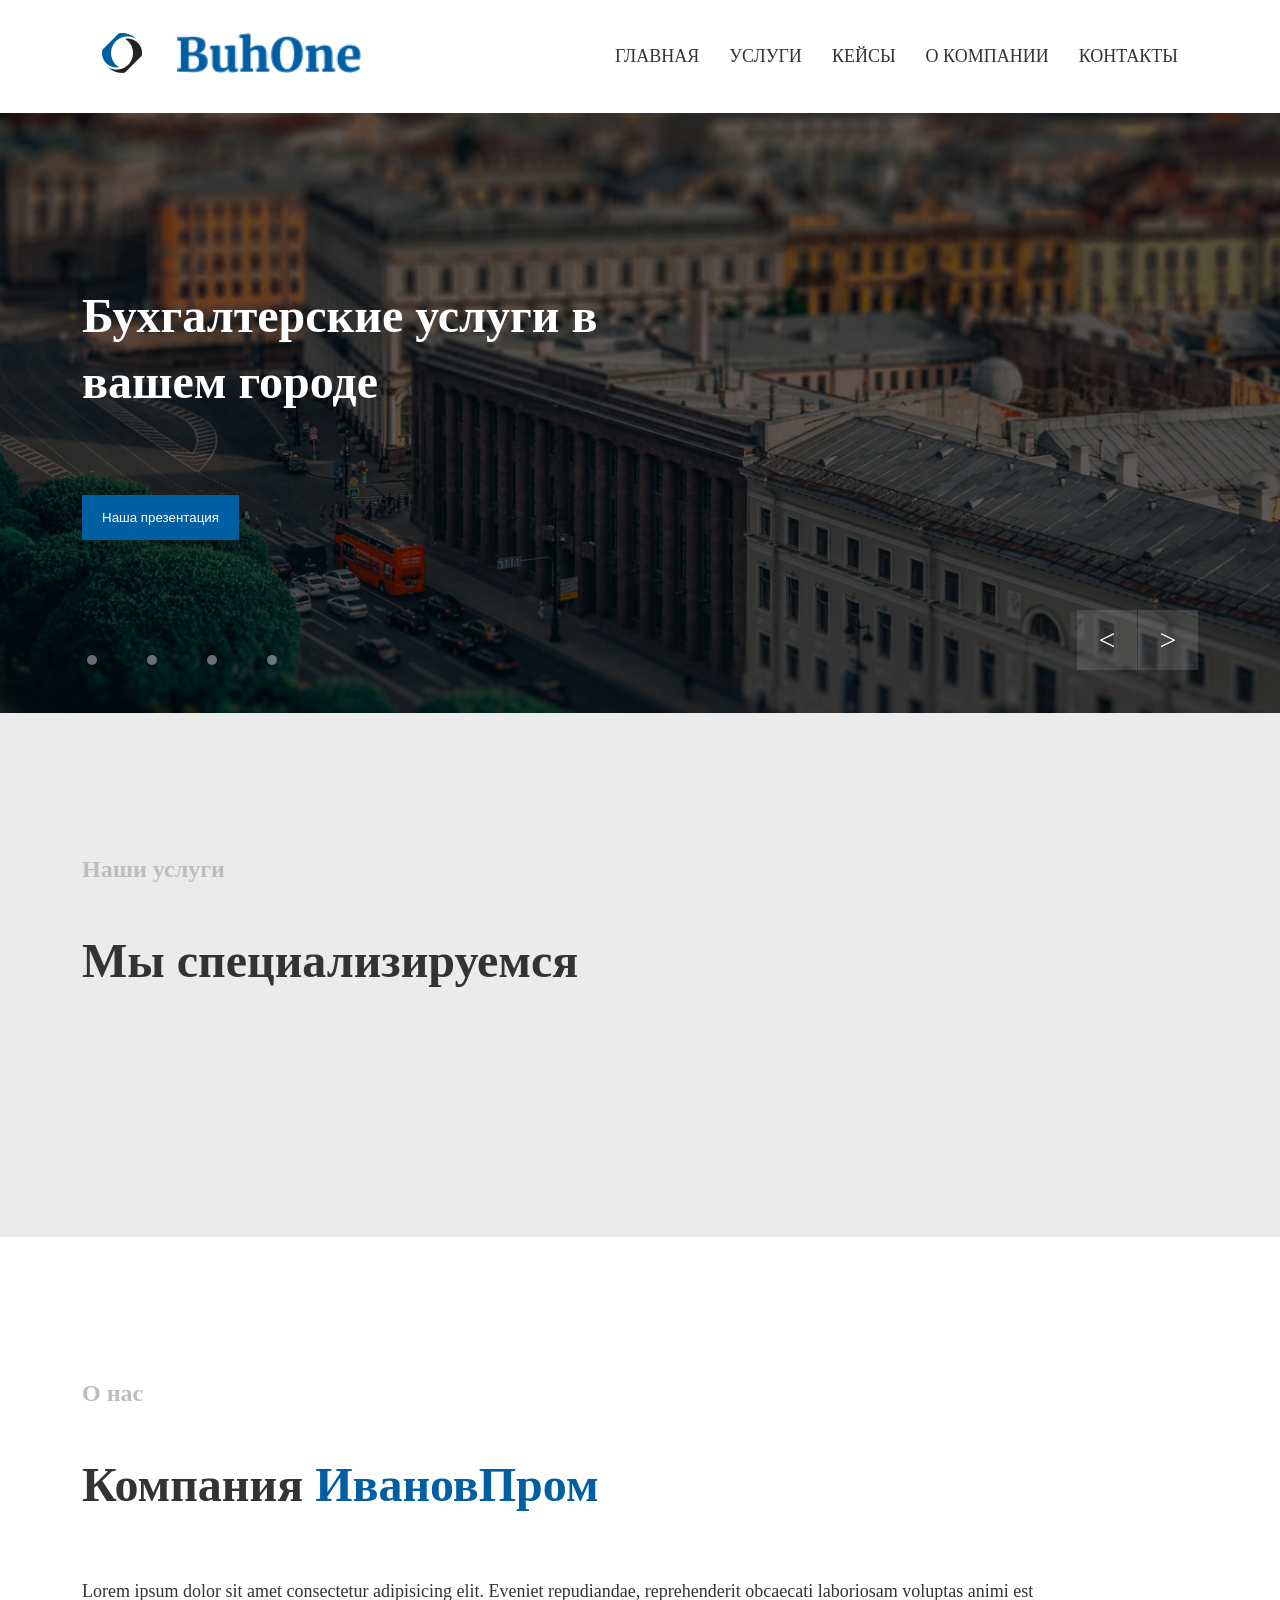
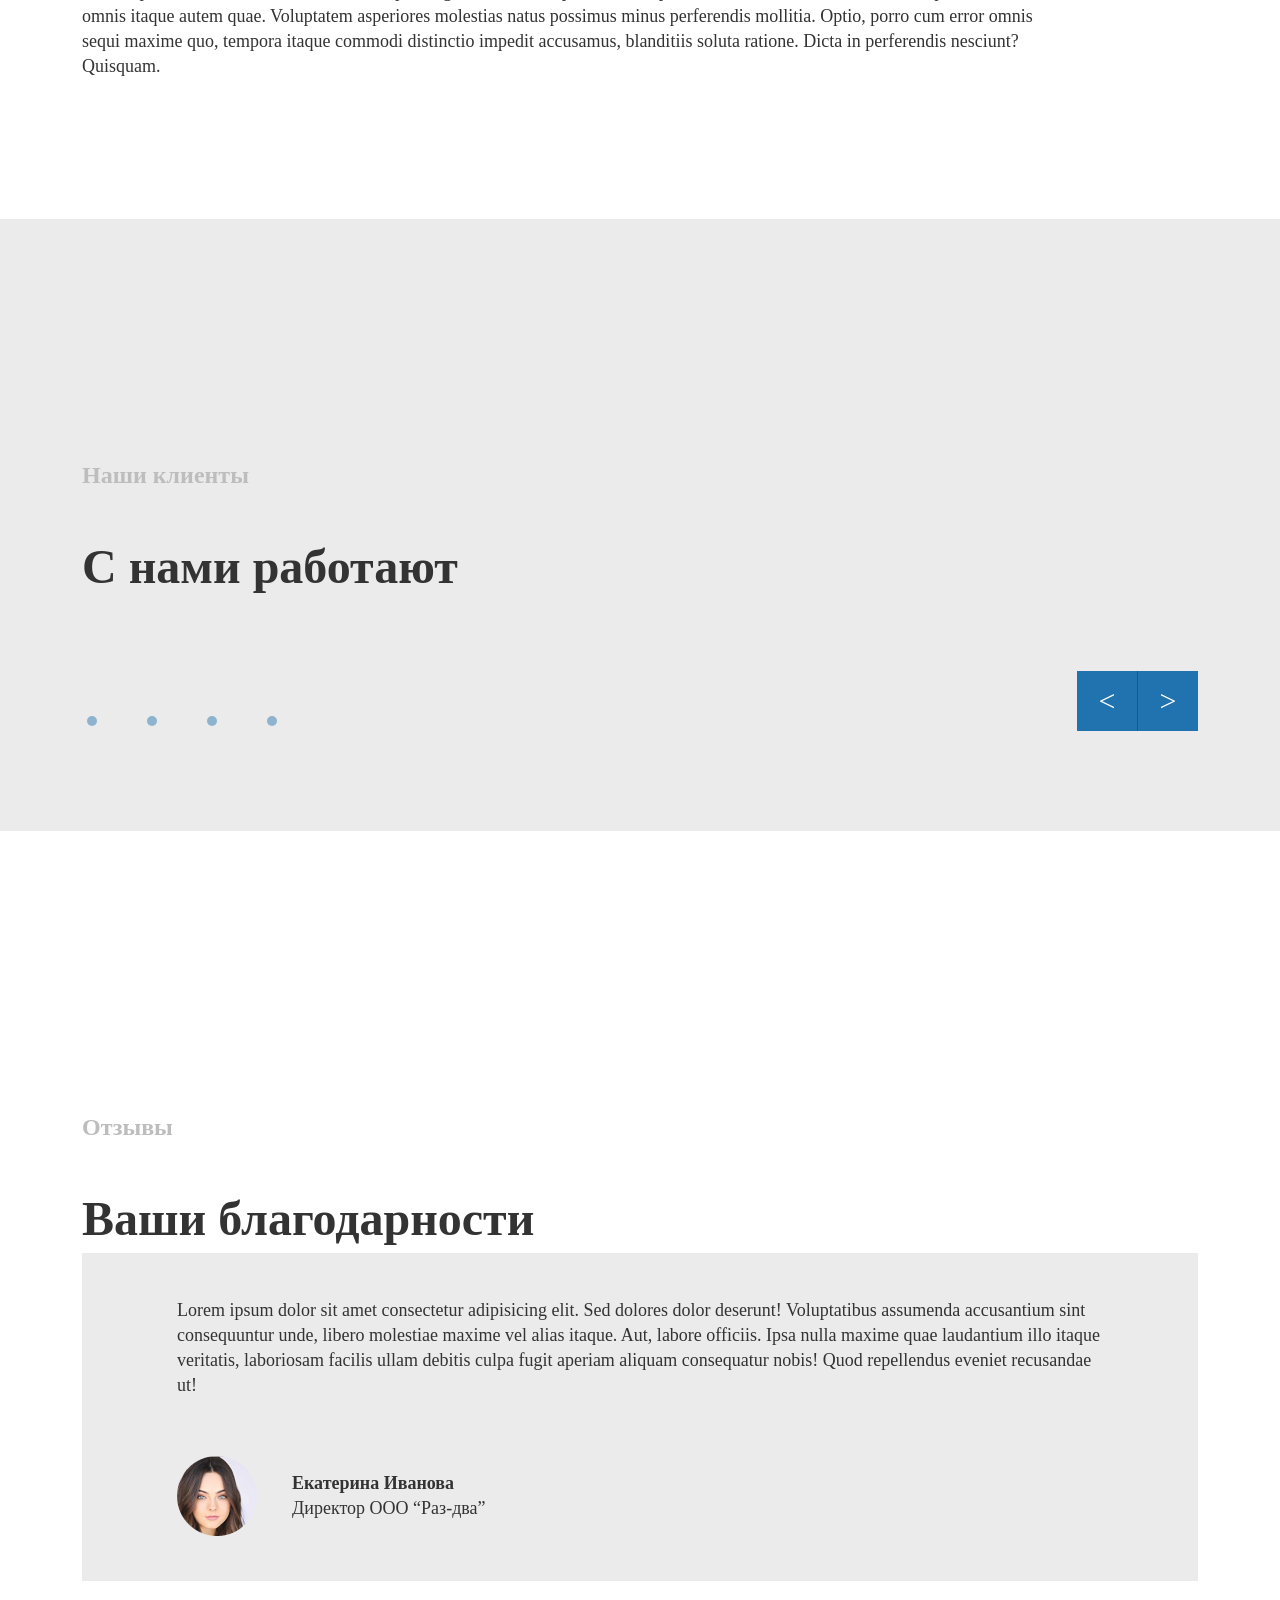
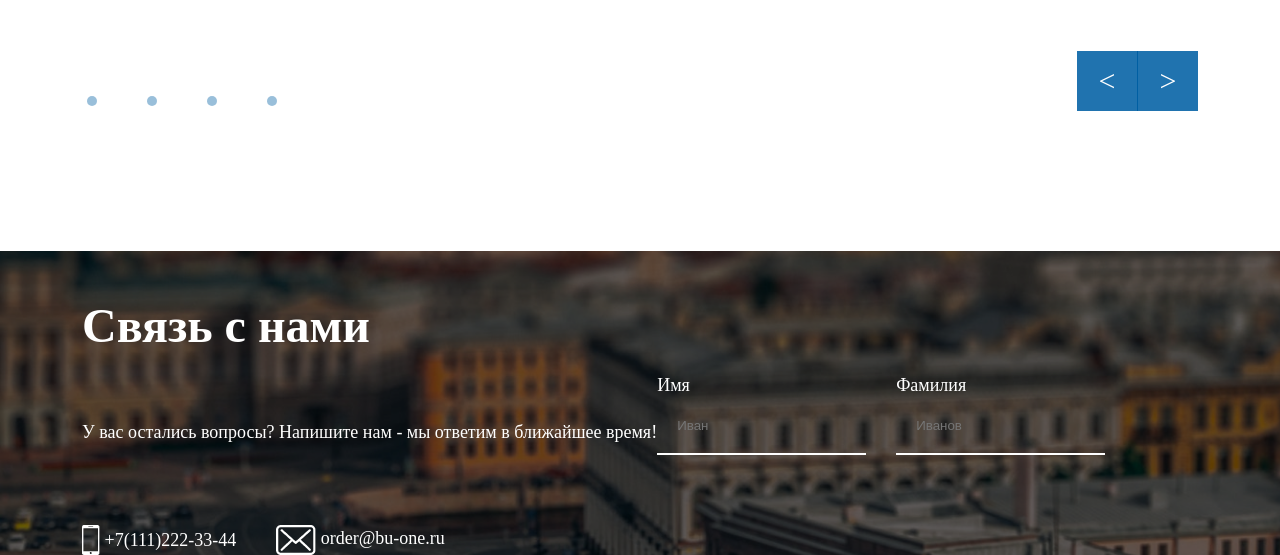
<file: 10112023_BuchOne/index.html>
<!DOCTYPE html>
<html lang="en">
<head>
	<meta charset="UTF-8">
	<meta name="viewport" content="width=device-width, initial-scale=1.0">
	<link rel="stylesheet" href="./style.css">
	<title>Document</title>
</head>
<body>
	<header class="header wrapper">
		<div class="logo">
			<img src="./media/logo.png" alt="">
			<img src="./media/BuhOne.png " alt="">
		</div>
		<nav>
			<ul>
				<li>Главная</li>
				<li>Услуги</li>
				<li>Кейсы</li>
				<li>О компании</li>
				<li>Контакты</li>
			</ul>
		</nav>
		<div class="burger_menu">
			<span></span>
			<span></span>
			<span></span>
		</div>
	</header>

			<!--  Banner  -->
			
	<section class="banner">
		<div class="wrapper">

			<h1>Бухгалтерские услуги в вашем городе</h1>
			<button>Наша презентация</button>
	
			<div class="slider_control">
				<div class="slider_points">
					<div></div>
					<div></div>
					<div></div>
					<div></div>
				</div>
				<div class="slider_arrow">
					<div class="to_left"><</div>
					<div class="to_right">></div>
				</div>
			</div>
		</div>
	</section>


	<!--  Services  -->

	<section class="services">
	<div class="wrapper">

			<h2>Наши услуги</h2>
			<h3>Мы специализируемся	</h3>
				<div class="specialisation"></div>
		</section>

		<!--  About -->
		<section class="about wrapper">
			<div class="text">
	
				<h2>О нас</h2>
				<h3>Компания <span>ИвановПром</span> </h3>
				<p>Lorem ipsum dolor sit amet consectetur adipisicing elit. Eveniet repudiandae, reprehenderit obcaecati laboriosam voluptas animi est omnis itaque autem quae. Voluptatem asperiores molestias natus possimus minus perferendis mollitia. Optio, porro cum error omnis sequi maxime quo, tempora itaque commodi distinctio impedit accusamus, blanditiis soluta ratione. Dicta in perferendis nesciunt? Quisquam.</p>
			</div>
		<div class="cases">
			
		</div>
		</div>
</section>

<!-- -------------------------------------- -->

<section class="clients">
	<div class="wrapper">
		<h2>Наши клиенты</h2>
		<h3>С нами работают</h3>
		<div class="sliderClients">
			<!-- <div class="sliderImg">
				<div class="images">
					<img src="./media/Clients.png" alt="clietns">
					<img src="./media/Clients.png" alt="clietns">
					<img src="./media/Clients.png" alt="clietns">
					<img src="./media/Clients.png" alt="clietns">
					<img src="./media/Clients.png" alt="clietns">
					<img src="./media/Clients.png" alt="clietns">
					<img src="./media/Clients.png" alt="clietns">
					<img src="./media/Clients.png" alt="clietns">
					<img src="./media/Clients.png" alt="clietns">
					<img src="./media/Clients.png" alt="clietns">
					<img src="./media/Clients.png" alt="clietns">
					<img src="./media/Clients.png" alt="clietns">
					<img src="./media/Clients.png" alt="clietns">
					<img src="./media/Clients.png" alt="clietns">
					<img src="./media/Clients.png" alt="clietns">
					<img src="./media/Clients.png" alt="clietns">
				</div>
			</div> -->

			<div class="slider_control">
				<div class="slider_points">
					<div></div>
					<div></div>
					<div></div>
					<div></div>
				</div>
				<div class="slider_arrow">
					<div class="to_left"><</div>
					<div class="to_right">></div>
				</div>
			</div>
		</div>

	</div>

</section>
<!-- ----------------------------------------- -->

<section class="reviews">
	<div class="wrapper">
		<h2>Отзывы</h2>
		<h3>Ваши благодарности</h3>
		<div class="sliderReviews">
			<p>Lorem ipsum dolor sit amet consectetur adipisicing elit. Sed dolores dolor deserunt! Voluptatibus assumenda accusantium sint consequuntur unde, libero molestiae maxime vel alias itaque. Aut, labore officiis. Ipsa nulla maxime quae laudantium illo itaque veritatis, laboriosam facilis ullam debitis culpa fugit aperiam aliquam consequatur nobis! Quod repellendus eveniet recusandae ut!</p>

			<div class="user">
				<img src="./media/avatar_review.png" alt="avatar">
				<div class="userinfo">
					<span class="username">Екатерина Иванова</span>
					<span class="profession">Директор ООО “Раз-два”</span>

				</div>
			</div>
		</div>

		<div class="slider_control">
			<div class="slider_points">
				<div></div>
				<div></div>
				<div></div>
				<div></div>
			</div>
			<div class="slider_arrow">
				<div class="to_left"><</div>
				<div class="to_right">></div>
			</div>
		</div>
	</div>

	</div>
</section>

<section class="contacts">
	<div class="wrapper">
		<div class="content">

			<div class="aboutUs">
				<h3>Связь с нами</h3>
				<p>У вас остались вопросы? Напишите нам - мы ответим в ближайшее время!</p>
				<div class="contactsData">
					<a href="tel:+71112223344">
						<img src="./media/phone.png" alt="phone">
						
						<span>+7(111)222-33-44</span></a>
					<a href="mailto:order@bu-one.ru">
						<img src="./media/mail.png" alt="mail">
						
						order@bu-one.ru</a>
				</div>
			</div>
			<form action="">
				<div class="name">

					<label >
						Имя
						<input placeholder="Иван" type="text"/>
					</label>
					<label>
							Фамилия
						<input placeholder="Иванов" type="text"/>
					</label>

				</div>

				

			</form>
			<!-- <form>
				<div class="name">

					<label >
						Имя
						<input placeholder="Иван" type="text"/>
					</label>
					<label>
							Фамилия
						<input placeholder="Иванов" type="text"/>
					</label>

				</div>

				<label>
					Сообщение

					<textarea class="textarea" placeholder="Ваше сообщение" type="text"/>
				</label>
				<input class="formBtn" type="submit"/>
			</form> -->
		</div>
		</div>
</section>

	<script src="./script.js"></script>
</body>
</html>
</file>
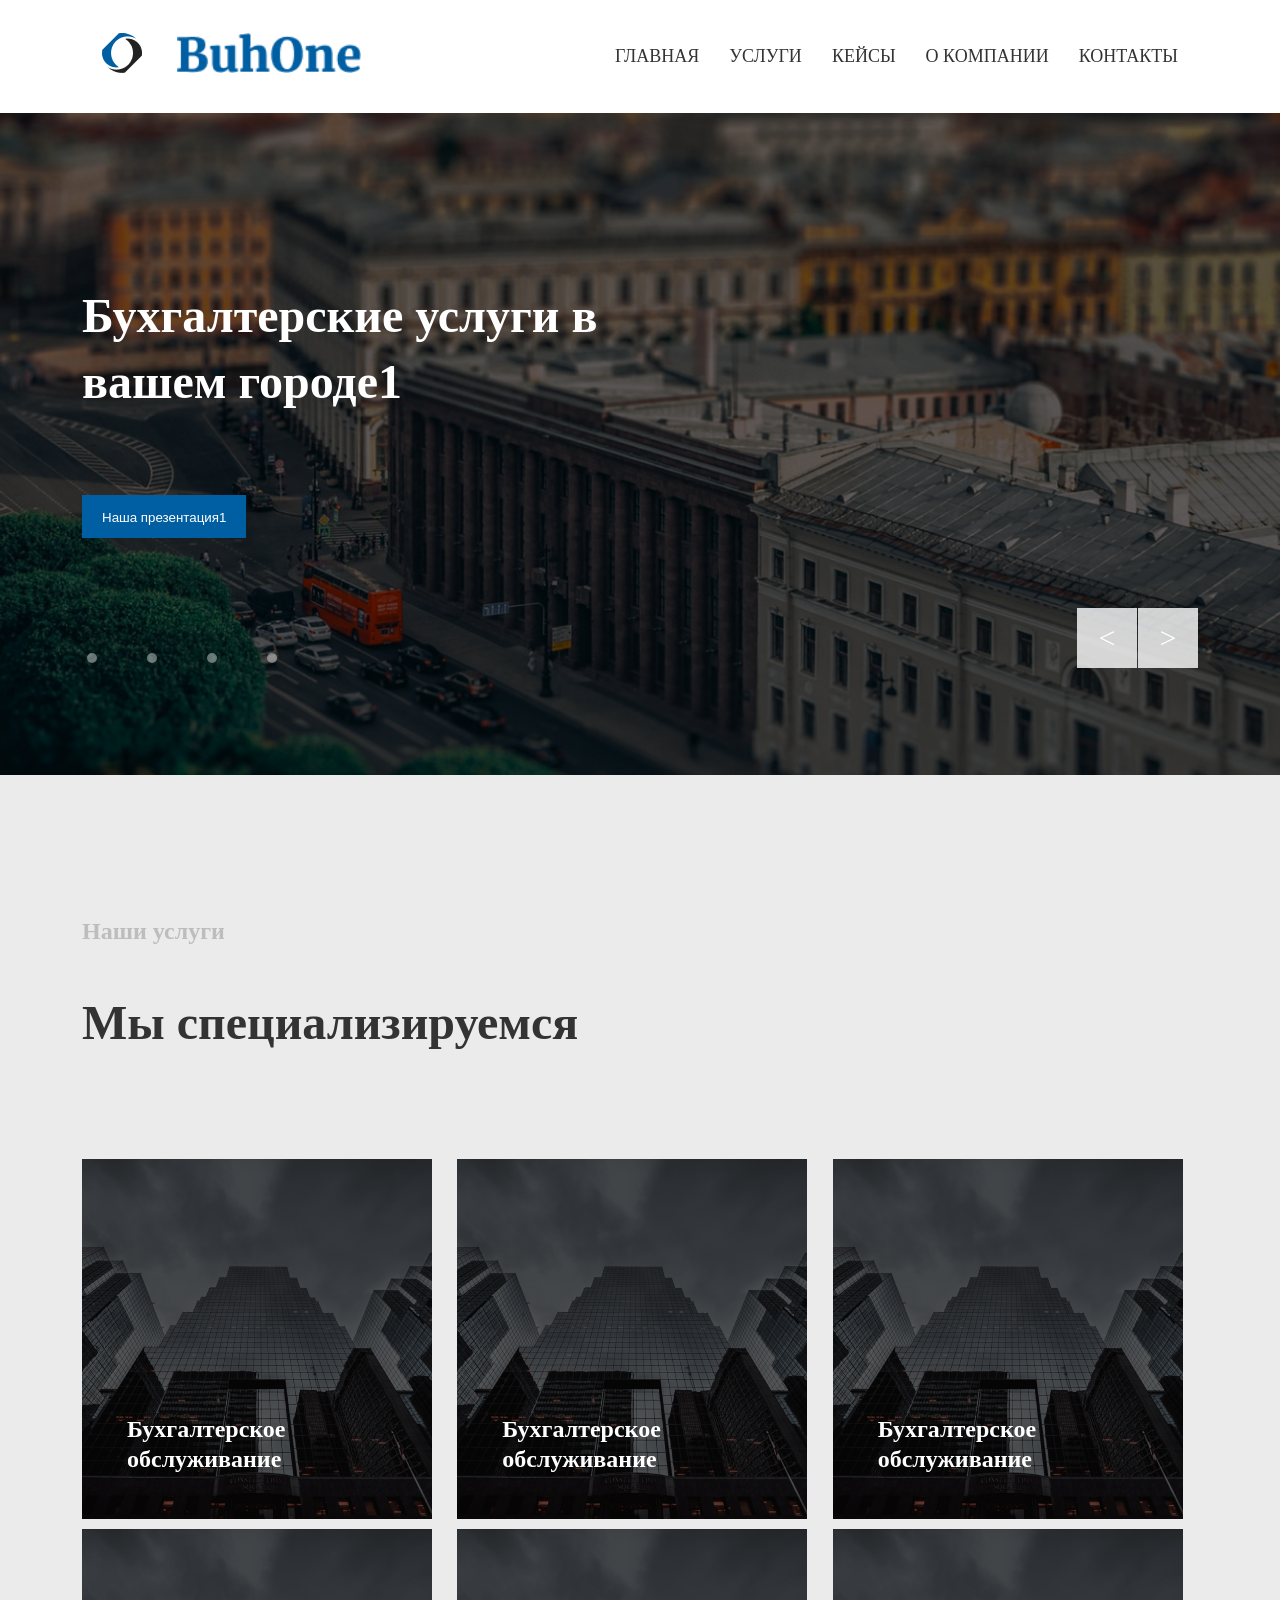
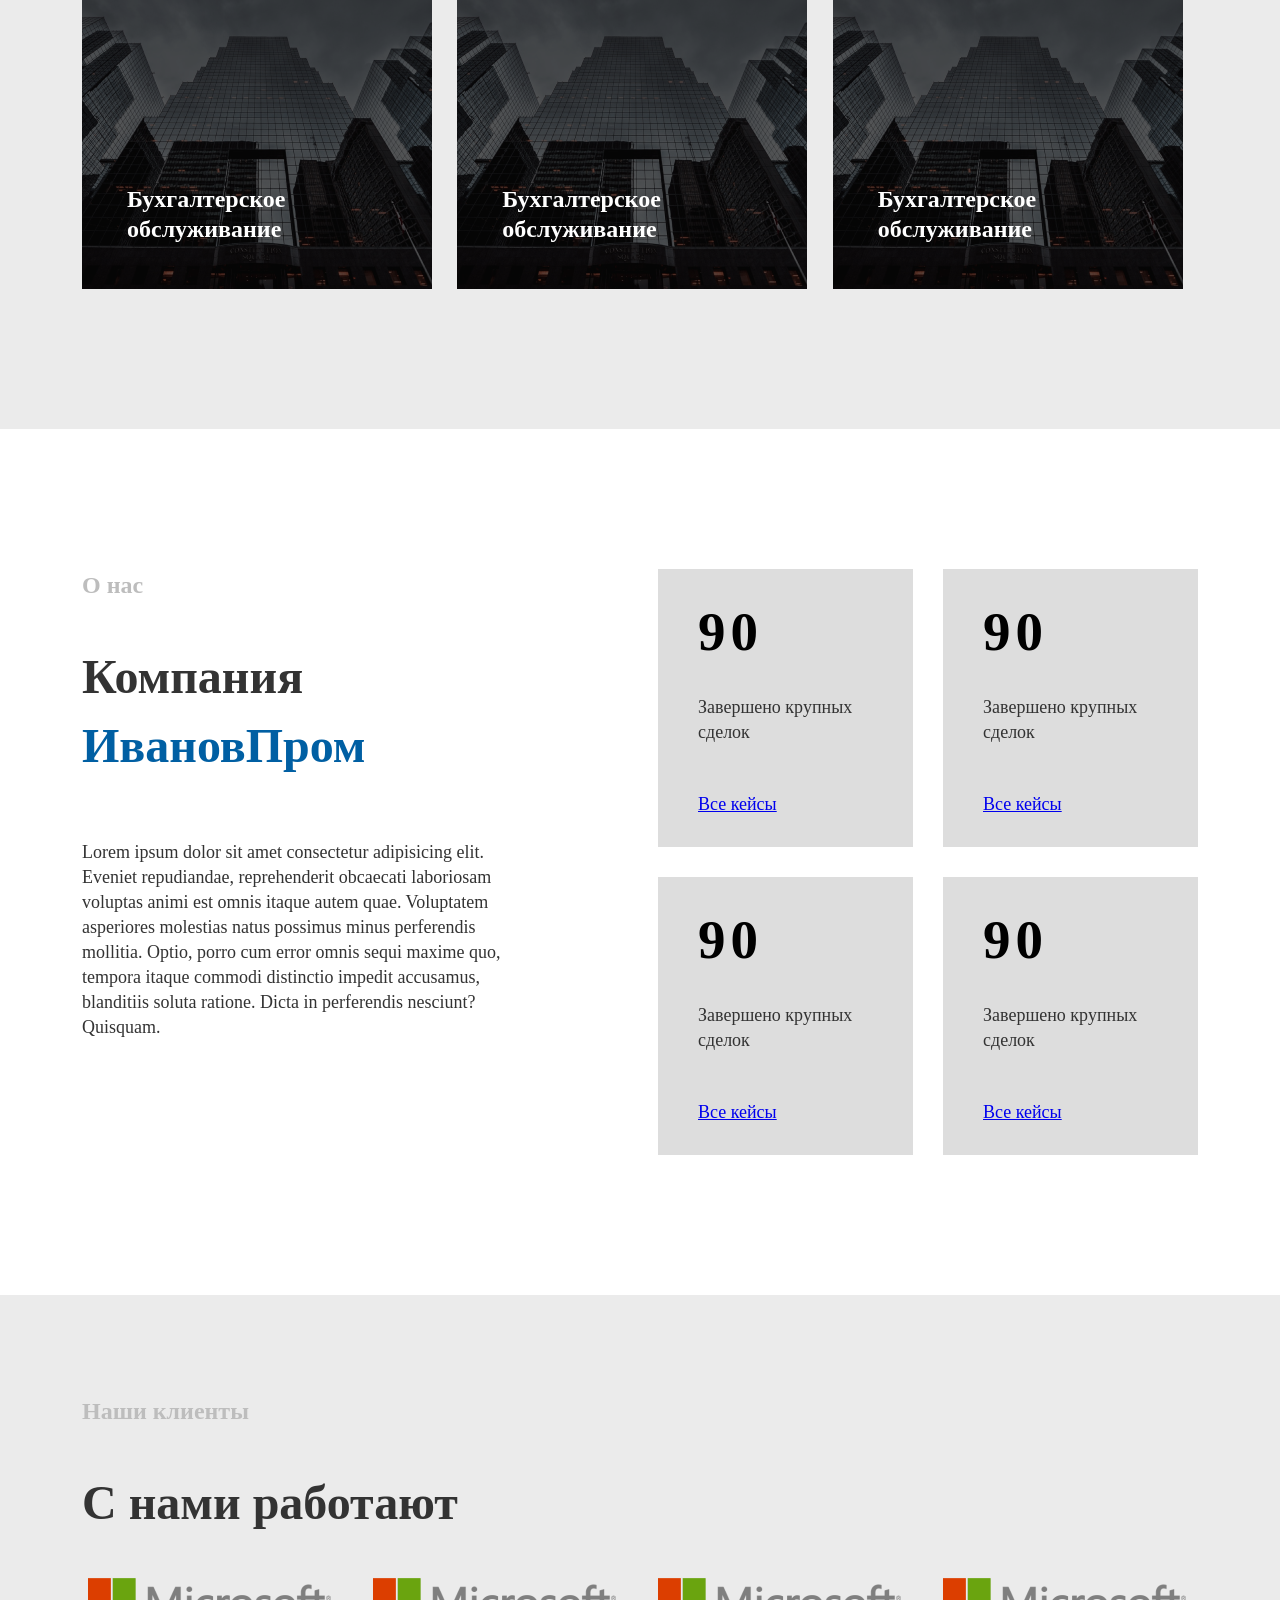
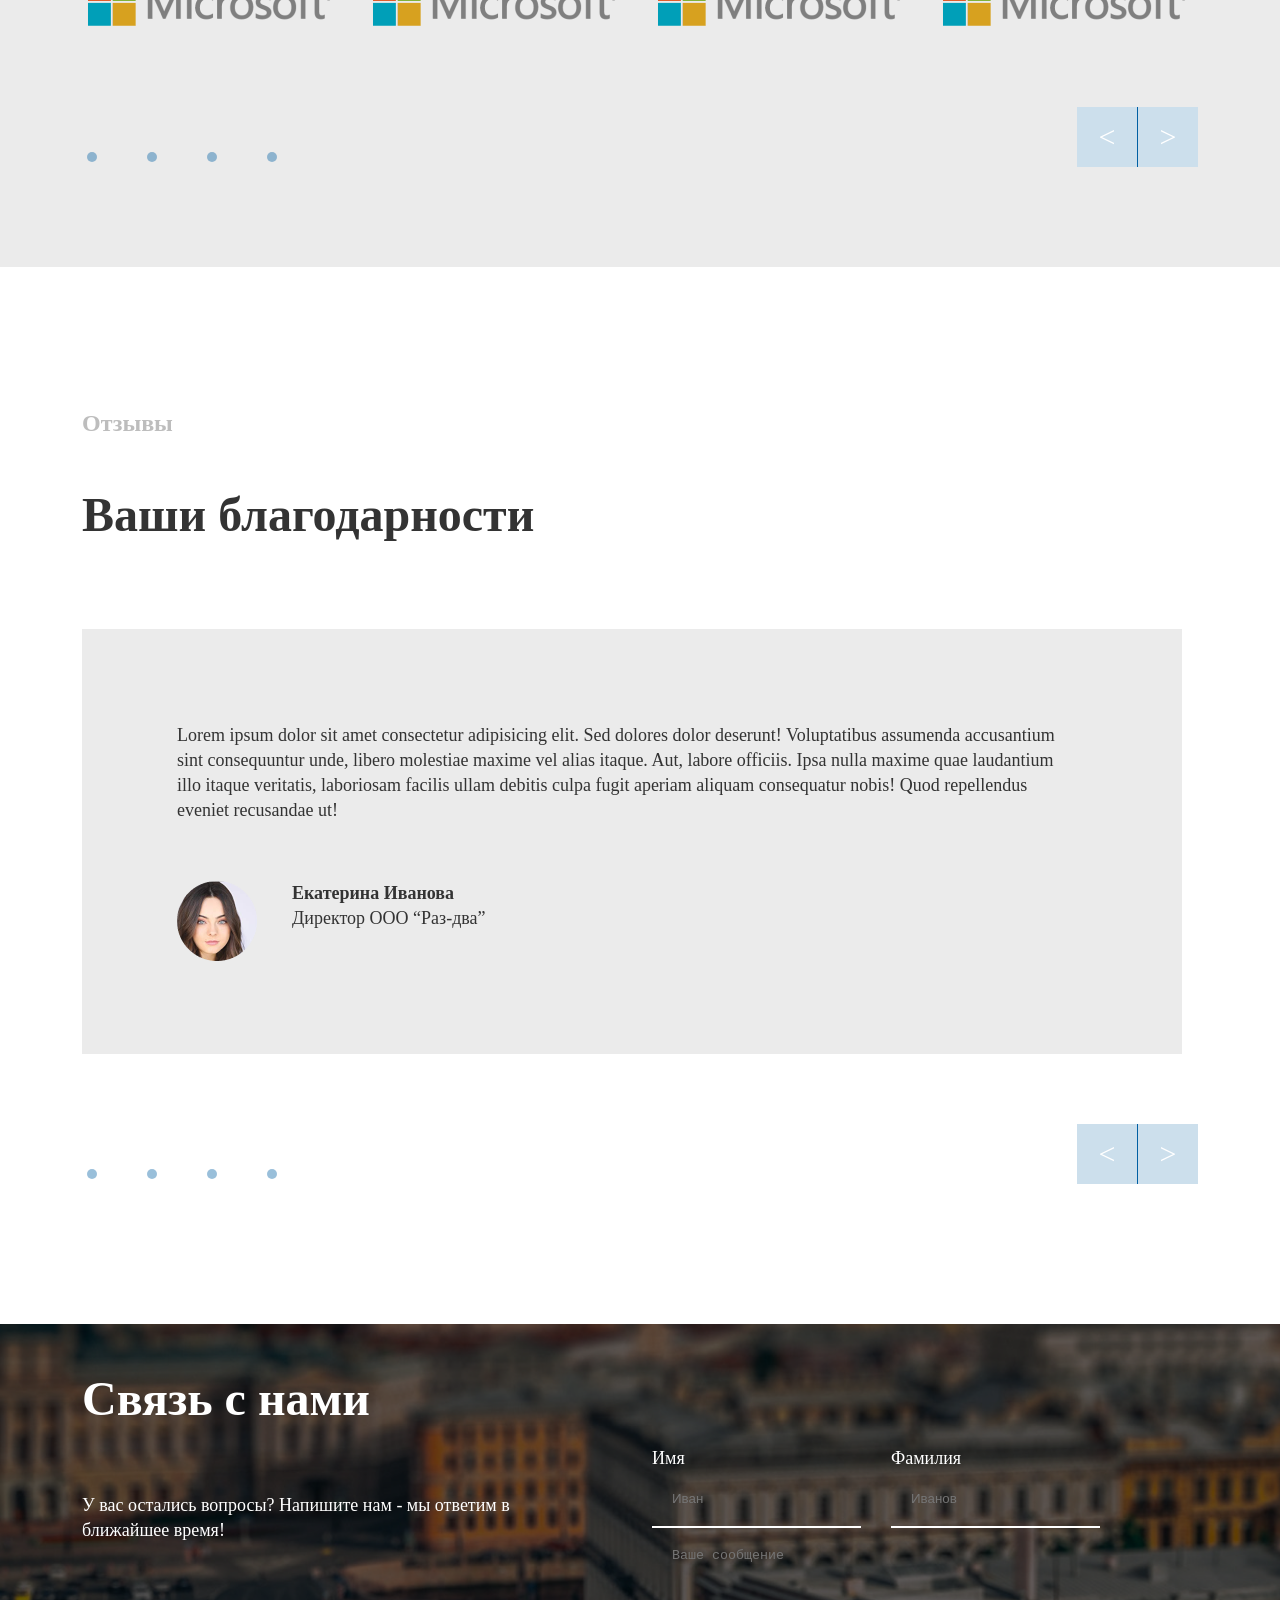
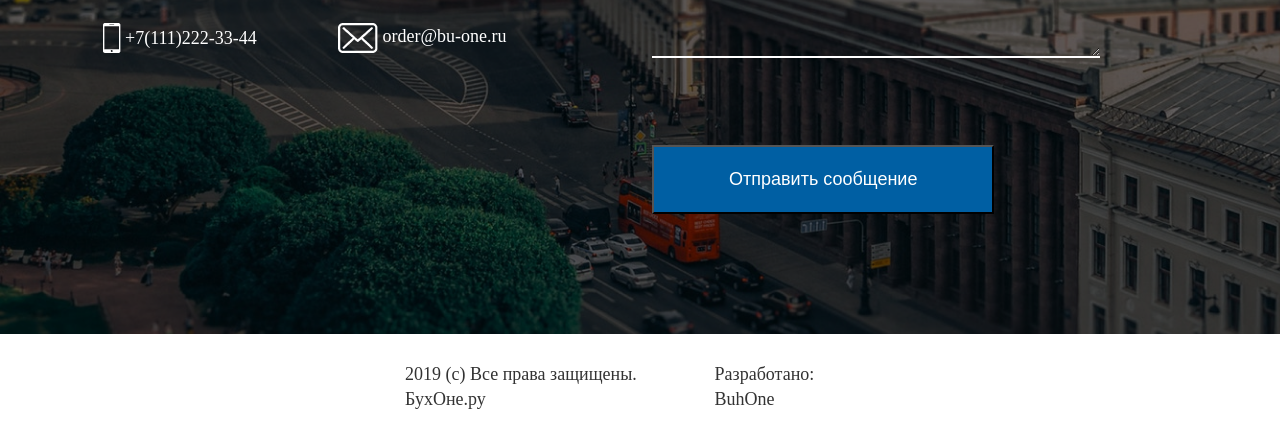
<file: 10112023_BuchOne/112023_BuchOne/index.html>
<!DOCTYPE html>
<html lang="en">
<head>
	<meta charset="UTF-8">
	<meta name="viewport" content="width=device-width, initial-scale=1.0">
	<link rel="stylesheet" href="./style.css">
	<title>Document</title>
</head>
<body>
	<header class="header wrapper">
		<div class="logo">
			<img src="./media/logo.png" alt="">
			<img src="./media/BuhOne.png " alt="">
		</div>
		<nav>
			<ul>
				<li>Главная</li>
				<li>Услуги</li>
				<li>Кейсы</li>
				<li>О компании</li>
				<li>Контакты</li>
			</ul>
		</nav>
		<div class="burger_menu">
			<span></span>
			<span></span>
			<span></span>
		</div>
	</header>

			<!--  Banner  -->
			
	<section class="banner">
		<div class="wrapper">
			<div class="text_slider_win">


			</div>

	
			<div class="slider_control">
				<div class="slider_points">

				</div>
				<div id="banner_slider_arrows" class="slider_arrow">
					<div class="to_left"><</div>
					<div class="to_right">></div>
				</div>
			</div>
		</div>
	</section>


	<!--  Services  -->

	<section class="services">
	<div class="wrapper">

			<h2>Наши услуги</h2>
			<h3>Мы специализируемся	</h3>
				<div class="specialisation"></div>
		</section>

		<!--  About -->
		<section class="about wrapper">
			<div class="text">
	
				<h2>О нас</h2>
				<h3>Компания <span>ИвановПром</span> </h3>
				<p>Lorem ipsum dolor sit amet consectetur adipisicing elit. Eveniet repudiandae, reprehenderit obcaecati laboriosam voluptas animi est omnis itaque autem quae. Voluptatem asperiores molestias natus possimus minus perferendis mollitia. Optio, porro cum error omnis sequi maxime quo, tempora itaque commodi distinctio impedit accusamus, blanditiis soluta ratione. Dicta in perferendis nesciunt? Quisquam.</p>
			</div>
		<div class="cases">
			
		</div>
		</div>
</section>

<!-- -------------------------------------- -->

<section class="clients">
	<div class="wrapper">
		<h2>Наши клиенты</h2>
		<h3>С нами работают</h3>
		<div class="text_slider_win">

		</div>

			<div class="slider_control">
				<div class="slider_points">

				</div>
				<div  id="clients_slider_arrows" class="slider_arrow">
					<div class="to_left"><</div>
					<div class="to_right">></div>
				</div>
			</div>
		</div>

	</div> 

</section>
<!-- ----------------------------------------- -->

<section class="reviews">
	<div class="wrapper">
		<h2>Отзывы</h2>
		<h3>Ваши благодарности</h3>
		<div class="text_slider_win"> 	
		
		</div>

		<div class="slider_control">
			<div class="slider_points">

			</div>
			<div  id="reviews_slider_arrows" class="slider_arrow">
				<div class="to_left"><</div>
				<div class="to_right">></div>
			</div>
		</div>
	</div>

	</div>
</section>

<section class="contacts">
	<div class="wrapper">
		<div class="content">

			<div class="aboutUs">
				<h3>Связь с нами</h3>
				<p>У вас остались вопросы? Напишите нам - мы ответим в ближайшее время!</p>
				<div class="contactsData">
					<a href="tel:+71112223344">
						<img src="./media/phone.png" alt="phone">
						
						<span>+7(111)222-33-44</span></a>
					<a href="mailto:order@bu-one.ru">
						<img src="./media/mail.png" alt="mail">
						
						order@bu-one.ru</a>
				</div>
			</div>
			<form class='contactForm' action="" >
				<div class="name">

					<label >
						Имя
						<input name="firstname" placeholder="Иван" type="text"/>
					</label>
					<label>
							Фамилия
						<input name="lastname" placeholder="Иванов" type="text"/>
					</label>

				</div>
				<textarea name="massage" placeholder="Ваше сообщение" class="textarea" name="" id="" ></textarea>
				<div class="formBtn">

					<button type="submit"  >Отправить сообщение</button>
				</div>

			</form>
		</div>
		</div>
</section>
<footer>
	<div>
		
		<p>2019 (с) Все права защищены. БухОне.ру</p>
		<p>Разработано: BuhOne</p>
	</div>
</footer>

	<script src="./script.js"></script>
</body>
</html>
</file>
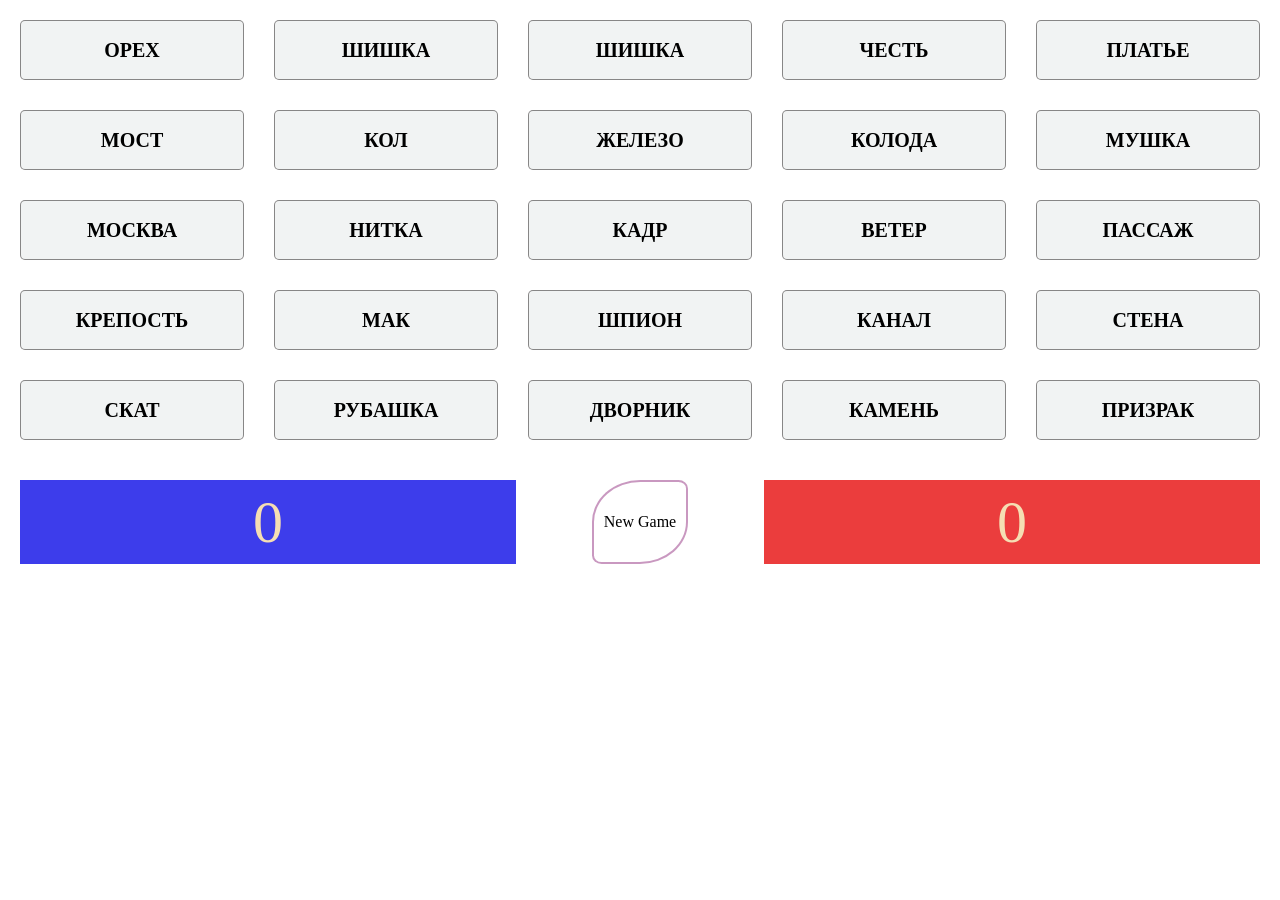
<file: PET-PROJECTS/CODENAMES/index.html>
<!DOCTYPE html>
<html lang="en">
<head>
	<meta charset="UTF-8">
	<meta name="viewport" content="width=device-width, initial-scale=1.0">
	<title>Code names</title>
	<link rel="stylesheet" href="./style.css">
</head>
<body>
	<div id="root">


	</div>
	<div class="" id="bottom">
		<div class="countBlue"></div>
		<div class="menu">New Game
		
		</div>
		<div class="countRed"></div>
	</div>
	
	<script src="./script.js"></script>
</body>
</html>
</file>
<file: 10112023_BuchOne/style.css>
*{
    margin: 0;
    padding: 0;
    box-sizing: border-box;
}
body{
    font-family: Lato;
    font-size: 18px;
    font-weight: 300;
    line-height: 25px;
    color: #333333;
    

}

h1{
    padding-top: 170px;
    font-family: Merriweather;
    font-size: 48px;
    font-weight: 700;
    line-height: 66px;
    width: 589px;
}
h2{
    padding-top: 140px;
    font-size: 24px;
    font-weight: 900;
    line-height: 33px;
    color: #BDBDBD;
}
h3{
    padding-top: 40px;
    font-family: Merriweather;
    font-size: 48px;
    font-weight: 900;
    line-height: 69px;


}

.wrapper{
    max-width: 1116px;
    margin: 0 auto;
}
    
    /* HEADER */
.header{
    position: relative;
    display: flex;
    justify-content: space-between;
    align-items: center;
    padding: 33px 20px;
}

.logo img:first-child{
    margin-right: 30px;
}
.logo > img{
    height: 40px;
}
.header ul{
    display: flex;
    gap: 30px;
    user-select: none;
    cursor: pointer;
    list-style: none;
    text-transform: uppercase;
 
}


.burger_menu{
    display: none;
}

/*  Banner */

.banner{

     color: #fff;
    background-image: url(./media/Banner.png);
    height: 600px;
    background-size: 100%;
    background-position: center;
    background-size: cover;

}
.banner button{
    margin-top: 80px;
    padding: 10px 20px;
    background-color:  #005FA3;
    color: #fff;
    font-weight: 400;
    line-height: 25px;
    border: none;
    transition: background-color 1s;

}
.banner button:hover{
    margin-top: 80px;
    padding: 10px 20px;
    background-color:  #033c64;
    color: #fff;
    font-weight: 400;
    line-height: 25px;
}

/* slider control */
.slider_control{
    margin-top: 70px;
    display: flex;
    justify-content: space-between;
    align-items: end;
}
.slider_control .slider_points {
    display: flex;
    gap: 40px;
  
}
.slider_control .slider_points div{
    width: 10px;
    aspect-ratio: 1;
    border-radius: 50%;
    background-color: #fff;
    opacity: 40%;
    margin: 5px;
    cursor: pointer;
}
.slider_control .slider_points div:hover{
    opacity: 1;
}
.slider_control .slider_points .active{
    opacity: 1;
}
.slider_arrow{
    display: flex;
    color: #fff;
    font-size: 30px;
    gap: 1px;
}
.slider_control .to_left, .slider_control .to_right{
    width: 60px;
    aspect-ratio: 1;
    text-align: center;
    background-color: #ffffff20;
    line-height: 60px;
    user-select: none;
}
.slider_control .to_left:hover, .slider_control .to_right:hover{
    background-color: #ffffff40;
}

/* our services  */
.services{
    background-color: #EBEBEB;
}
.toright{
    width: 30px;
    aspect-ratio: 1;

}
.specialisation{
    display: grid;
    grid-template-columns: repeat(3, 1fr);
    gap: 10px;
    margin-top: 102px;
   padding-bottom: 140px;
}
.specialisation div{
    position: relative;
    height: 200px;
    background-repeat: no-repeat;
    background-position: center;
    display: flex;
    align-items: end;
    padding: 45px;
    width: 350px;
    height: 360px;
    color: #fff;
    font-weight: 900;
    font-size: 24px;
    line-height: 30.24px;
}
.specialisation div:hover::after{
    position: absolute;
    content: '';
    top: 0;
    left: 0px;
    
    height: 360px;
    width: 350px;
    background-color: #005FA3A6;
    
}
/* ---------------------------------- */

/* ABOUT US */
.text span{
    color: #005FA3;
}

.about{
    
    padding-top: 140px;
    padding-bottom: 140px;
    display: flex;
    gap: 125px;
}
.about h2{
    margin-top: -140px !important;
}
.text > p{
    margin-top: 60px;
    font-weight: 300;
    font-size: 18px;
    line-height: 25px;
  
}

.cases{
    display: grid;
    grid-template-columns: repeat(2, 1fr);
    gap: 30px;
}
.cases div{
    height: 100%;
    background-color: #ddd;
    width: 255px;
    aspect-ratio: 1;
    padding: 30px 40px;
    display: flex;
    flex-direction: column;
    justify-content: space-between;
}
.cases span{
    font-weight: 900;
    font-size: 55px;
    line-height: 66px;
    letter-spacing: 5px;
    color: #000;
    margin-bottom: 30px;

}
.cases p{
    letter-spacing: 0px;

}

.cases a{
    letter-spacing: 0px;
    margin-top: 47px;
    /* bottom: 0; */
}
/* ---------------------------------- */

/* Our clients*/

.clients{
    padding-top: 100px;
    padding-bottom: 100px;
    background-color: #EBEBEB;
}
.sliderImg{
    position: relative;
    overflow: hidden;
    height: 100px;

}
.sliderImg .images{
    position: absolute;
    display: flex;
    gap: 30px;
    left: 0;
}

/* slider templary */
.clients .slider_points div{
    background-color: #005FA3;
}
.clients .slider_arrow {
    background-color: #005FA3;
}
/* ОТЗЫВЫ */
.reviews{
    padding-top: 140px;
    padding-bottom: 140px;
}

.sliderReviews{
    background-color: #EBEBEB;
    padding: 45px 95px;
    margin-bottom: 50px;
    
}

.user{
    margin-top: 58px;
    display: flex;
    align-items: center;
    gap: 35px;
}
.username{
    display: block;
    font-weight: 900;
    font-size: 18px;
    line-height: 25px;
}

/* КОНТАКТЫ  Связь с нами*/
.contacts{
    background-image: url(./media/Banner.png);
}
.aboutUs h3{
    margin-top: 0;
    color: #fff;
}
.content{
    display: flex;

}
.contacts h2{
    color: #fff;
    margin-top: 122px;
    margin-bottom: 0;
}

.aboutUs p{
    margin-top: 60px; 
    color: #fff;
}
.contactsData{
    margin-top: 80px;
    display: flex;
    align-items: baseline;
    gap: 40px;
}
.contactsData a{
    text-decoration: none;
    color: #fff;
}
.contactsData img{
    vertical-align: middle;
}
.contactsData span{
    vertical-align: middle;
}

.name{
    display: flex;
    gap: 30px;
    margin-top: 122px;
}
label{
    display: flex;
    flex-direction: column;
    color: #fff;
}
form input{
    background-color: #005fa300;
    border: none;
    border-bottom: 2px solid #fff;
    padding: 20px 20px;
    outline: none;

}
.textarea{
    height: 130px;
}
.formBtn{
    margin-top: 80px;
    margin-bottom: 120px;
    padding: 20px 75px;
    background-color:  #005FA3;
    
    font-family: 'Lato', sans-serif;
    font-size: 18px;
    line-height: 24.84px;
    color: #fff;
    font-size: 18px;
    line-height: 25px;
}


/* slider templary */
.reviews .slider_points div{
    background-color: #005FA3;
}
.reviews .slider_arrow {
    background-color: #005FA3;
}

@media (max-width:800px) {
    .wrapper{
        min-width: 592px;
    }
    /* HEADER */
    .header ul{
        position: absolute;
        right: 20px;
        display: none;
        flex-direction: column;
        background-color: #ffffffda;
      
        top: 50px;
        gap: 0;
    }
    .header ul.show{
        display: flex;
    }
    .header nav li{
        padding: 10px 20px;
    }
    .header nav li:hover{
       padding: 20px;
        background-color: rgba(0, 255, 255, 0.596);
    }

    .burger_menu{
        position: relative;
        display: flex;
        flex-direction: column;
        align-items: center;
        justify-content: center;
        gap: 5px;
        padding: 10px;
     
      
        /* border: 1px solid #000; */
        
    
    }
    .burger_menu span{
      border-bottom: 3px solid #000;
      width: 25px;
         transition: rotate .5s;
    }
    .burger_menu.active{
        padding: 20px;
           transition: rotate .5s;
    }
    .burger_menu.active span:first-child{
        position: absolute;
        rotate: 45deg;
        /* right: 3px; */
    }
    .burger_menu.active span:last-child{
        position: absolute;
        rotate: -45deg;
        /* right: 3px; */
    }
    .burger_menu.active span:nth-child(2){
        position: absolute;
        rotate: 45deg;
        /* right: 3px; */
    }

    /* BANNER */

    /*  About */
    .services .specialisation{
        display: flex;
        flex-direction: column;
        align-items: center;
    }

    

}
</file>
<file: 10112023_BuchOne/112023_BuchOne/style.css>
*{
    margin: 0;
    padding: 0;
    box-sizing: border-box;
}
body{
    font-family: Lato;
    font-size: 18px;
    font-weight: 300;
    line-height: 25px;
    color: #333333;
    

}

h1{
    padding-top: 170px;
    font-family: Merriweather;
    font-size: 48px;
    font-weight: 700;
    line-height: 66px;
    width: 589px;
}
h2{
   
    font-size: 24px;
    font-weight: 900;
    line-height: 33px;
    color: #BDBDBD;
}
h3{
    padding-top: 40px;
    font-family: Merriweather;
    font-size: 48px;
    font-weight: 900;
    line-height: 69px;


}

.wrapper{
    max-width: 1116px;
    margin: 0 auto;
}
    
    /* HEADER */
.header{
    position: relative;
    display: flex;
    justify-content: space-between;
    align-items: center;
    padding: 33px 20px;
}

.logo img:first-child{
    margin-right: 30px;
}
.logo > img{
    height: 40px;
}
.header ul{
    display: flex;
    gap: 30px;
    user-select: none;
    cursor: pointer;
    list-style: none;
    text-transform: uppercase;
 
}


.burger_menu{
    display: none;
}

/*  Banner */

.banner{
    color: #fff;
    background-image: url(./media/Banner.png);
    height: 662px;
    background-size: 100%;
    background-position: center;
    background-size: cover;

}
.banner .text_slider_win{
    position: relative;
    width: 590px;
    overflow: hidden;
    height: 425px;
}
.banner .text_slider{
    position: absolute;
    display: flex;
    width: 590px;
    gap: 3px;
    left: 0; 
    transition: .5s;
}
.banner button{
    margin-top: 80px;
    padding: 10px 20px;
    background-color:  #005FA3;
    color: #fff;
    font-weight: 400;
    line-height: 25px;
    border: none;
    transition: background-color 1s;

}
.banner button:hover{
    margin-top: 80px;
    padding: 10px 20px;
    background-color:  #033c64;
    color: #fff;
    font-weight: 400;
    line-height: 25px;
}

/* slider control */
.slider_control{
    margin-top: 70px;
    display: flex;
    justify-content: space-between;
    align-items: end;
}
.slider_control .slider_points {
    display: flex;
    gap: 40px;
  
}
.slider_control .slider_points div{
    width: 10px;
    aspect-ratio: 1;
    border-radius: 50%;
    background-color: #fff;
    opacity: 40%;
    margin: 5px;
    cursor: pointer;
}
.slider_control .slider_points div:hover{
    opacity: 1;
}
.slider_control .slider_points .active{
    opacity: 1;
}
.slider_arrow{
    display: flex;
    color: #fff;
    font-size: 30px;
    gap: 1px;
}
.slider_control .to_left, .slider_control .to_right{
    width: 60px;
    aspect-ratio: 1;
    text-align: center;
    background-color: #ffffffcc;
    line-height: 60px;
    user-select: none;
}
.active{
    background-color: #061ed8b6;
}
.slider_control .to_left:hover, .slider_control .to_right:hover{
    background-color: #ffffff40;
}

/* our services  */
.services{
    background-color: #EBEBEB;
}
.services h2{
    padding-top: 140px;
}
.toright{
    width: 30px;
    aspect-ratio: 1;

}
.specialisation{
    display: grid;
    grid-template-columns: repeat(3, 1fr);
    gap: 10px;
    margin-top: 102px;
   padding-bottom: 140px;
}
.specialisation div{
    position: relative;
    height: 200px;
    background-repeat: no-repeat;
    background-position: center;
    display: flex;
    align-items: end;
    padding: 45px;
    width: 350px;
    height: 360px;
    color: #fff;
    font-weight: 900;
    font-size: 24px;
    line-height: 30.24px;
}
.specialisation div:hover::after{
    position: absolute;
    content: '';
    top: 0;
    left: 0px;
    
    height: 360px;
    width: 350px;
    background-color: #005FA3A6;
    
}
/* ---------------------------------- */

/* ABOUT US */
.about h3 {
    width: 285px;
}
.text span{
    color: #005FA3;
}

.about{
    
    padding-top: 140px;
    padding-bottom: 140px;
    display: flex;
    gap: 125px;
}
.about h2{
    /* margin-top: -140px !important; */
}
.text > p{
    margin-top: 60px;
    font-weight: 300;
    font-size: 18px;
    line-height: 25px;
  
}

.cases{
    display: grid;
    grid-template-columns: repeat(2, 1fr);
    gap: 30px;
}
.cases div{
    height: 100%;
    background-color: #ddd;
    width: 255px;
    aspect-ratio: 1;
    padding: 30px 40px;
    display: flex;
    flex-direction: column;
    justify-content: space-between;
}
.cases span{
    font-weight: 900;
    font-size: 55px;
    line-height: 66px;
    letter-spacing: 5px;
    color: #000;
    margin-bottom: 30px;

}
.cases p{
    letter-spacing: 0px;

}

.cases a{
    letter-spacing: 0px;
    margin-top: 47px;
    /* bottom: 0; */
}
/* ---------------------------------- */

/* Our clients*/

.clients{
    padding-top: 100px;
    padding-bottom: 100px;
    background-color: #EBEBEB;
}
.sliderImg{
    position: relative;
    overflow: hidden;
    height: 100px;

}
.sliderImg .images{
    position: absolute;
    display: flex;
    gap: 30px;
    left: 0;
    transition: .5s;
}

/* slider templary */
.clients .slider_points div{
    background-color: #005FA3;
}
.clients .slider_arrow {
    background-color: #005FA3;
}
/* ОТЗЫВЫ */

.reviews{
    

    padding-bottom: 140px;
    
}
.reviews h2{ 
    margin-top: 140px;
}

.reviews .text_slider_win{
    margin-top: 80px;
    display: flex;
    justify-content: center;
    align-items: center;
   position: relative;
    max-width: 1100px;
    height: 320px;
    overflow: hidden;
    height: 425px;
    background: #EBEBEB;
    padding: 95px;
}
.reviews .text_slider{
    position: absolute;
    display: flex;
    padding: 95px;
    gap: 105px;
    left: 0px;
    transition: .5s;
}
.reviews .slide{
    position: relative;
    width: 900px;
    padding-right: 0px;
}
.reviews .slide >div{
    display: flex;
    padding-top: 58px;
}
.reviews .slide >div img{
    padding-right: 35px;
}

.sliderReviews{
    background-color: #EBEBEB;
    padding: 45px 95px;
    margin-bottom: 50px;
    height: 400px;
}
.sliderReviewsWin{
    /* position: relative; */
    overflow: hidden;
    z-index: 1;
    height: 100px;
}
.sliderContent{
    
    position:absolute;
    display: flex;
    gap: 20px;
    
}
.slide{
    position: relative;
    /* width: 100%; */
    /* padding-right: 40px; */
}

.user{
    margin-top: 58px;
    display: flex;
    align-items: center;
    gap: 35px;
}
.username{
    display: block;
    font-weight: 900;
    font-size: 18px;
    line-height: 25px;
}

/* КОНТАКТЫ  Связь с нами*/
.contacts{
    background-image: url(./media/Banner.png);
}
.aboutUs h3{
    margin-top: 0;
    color: #fff;
}
.aboutUs p{
    max-width: 445px;
}
.content{
    display: flex;
    gap: 125px;

}
.contacts h2{
    color: #fff;
    margin-top: 122px;
    margin-bottom: 0;
}

.aboutUs p{
    margin-top: 60px; 
    color: #fff;
}
.contactsData{
    margin-top: 80px;
    display: flex;
    align-items: baseline;
    justify-content: space-around;
    gap: 40px;
}
.contactsData a{
    text-decoration: none;
    color: #fff;
}
.contactsData img{
    vertical-align: middle;
}
.contactsData span{
    vertical-align: middle;
}

.name{
    display: flex;
    gap: 30px;
    margin-top: 122px;
}
label{
    display: flex;
    flex-direction: column;
    color: #fff;
}
form input{
    background-color: #005fa300;
    border: none;
    color: #fff;
    border-bottom: 2px solid #fff;
    padding: 20px 20px;
    outline: none;

}
form .textarea{
    height: 130px;
    background-color: #005fa300;
    border: none;
    color: #fff;
    border-bottom: 2px solid #fff;
    padding: 20px;
    outline: none;
    width: 100%;
}
.formBtn button{
    margin-top: 80px;
    margin-bottom: 120px;
    padding: 20px 75px;
    background-color:  #005FA3;
    
    font-family: 'Lato', sans-serif;
    font-size: 18px;
    line-height: 24.84px;
    color: #fff;
    font-size: 18px;
    line-height: 25px;
}


/* slider templary */
.reviews .slider_points div{
    background-color: #005FA3;
}
.reviews .slider_arrow {
    background-color: #005FA3;
}


/* footer */
footer{
    width: 100%;
    margin: 0 auto;
    
}
footer >div{
    display: flex;
    justify-content: space-between;
    align-items: center;
    padding: 0 405px;
    height: 105px;
}
/*  ---------------------------------- */
/*                         Media */
/*  ---------------------------------- */
@media (max-width:1200px) {
    /* h2{
        padding-top: 140px;
    } */
    .wrapper{
        min-width: 592px;
        padding: 0 75px;

    }
    /* HEADER */
    .header{
        padding: 33px;
    }
    .header ul{
        position: absolute;
        right: 20px;
        display: none;
        flex-direction: column;
        background-color: #ffffffda;
      
        top: 80px;
        gap: 0;
        z-index: 1;
    }
    .header ul.show{
        display: flex;
    }
    .header nav li{
        padding: 10px 20px;
    }
    .header nav li:hover{
       padding: 20px;
        background-color: rgba(0, 255, 255, 0.596);
    }

    .burger_menu{
        position: relative;
        display: flex;
        flex-direction: column;
        align-items: center;
        justify-content: center;
        gap: 5px;
        
        
      
        /* border: 1px solid #000; */
        
    
    }
    .burger_menu span{
      border-bottom: 3px solid #000;
      width: 25px;
         transition: rotate .5s;
    }
    .burger_menu.active{
        padding: 20px;
           transition: rotate .5s;
    }
    .burger_menu.active span:first-child{
        position: absolute;
        rotate: 45deg;
        /* right: 3px; */
    }
    .burger_menu.active span:last-child{
        position: absolute;
        rotate: -45deg;
        /* right: 3px; */
    }
    .burger_menu.active span:nth-child(2){
        position: absolute;
        rotate: 45deg;
        /* right: 3px; */
    }

    /* BANNER */

    /*  About */
    .about h2{
        margin-top: 140px;
    }
    .services .specialisation{
        display: flex;
        flex-direction: column;
        align-items: center;
    }
    .about{
        display: flex;
        flex-direction: column;
    }
    /*   CASES */
    .cases {
        display: flex;
        flex-direction: column;
        justify-content: center;
        align-items: center;
        margin-bottom: 150px;
    }
    .cases > div{
        display: flex;
        flex-direction: row;
        align-items: center;
        justify-content:space-between;
        gap: 30px;
        width: auto;
        aspect-ratio: 0;
    }
    .cases > div > span, .cases > div > p, .cases > div > a{
        margin: 0;
    }


    /* ClIENTS */
    .clients .text_slider_win{
       display: flex;
       justify-content: center;

    }
    .clients .sliderImg{
        width: 255px;
    }

    /* reviews */

    .reviews .slide {
        width: 404px;
    }
    .reviews .slide div{
        display: none;
    }


    /* CONTACTS */
    .content{
        display: flex;
        flex-direction: column;
        justify-content: center;
        align-items: center;
    }
    .content{
  
        gap: 0px;
    
    }
    .contactsData{

    }
    .aboutUs p{
        margin-top: 44px;
    }
    .contactsData {
        margin-top: 33px;
    }
    /* .name {
        margin-top: 160px;
    } */
    .formBtn{
        display: flex;
     
        justify-content: end;
    }
    .formBtn button{
        margin-top: 10px; 
         margin-bottom: 10px;
         padding: 10px 35px;
        
    }
    .form .name{
        margin-top: 35px;
    }

    footer >div{
        display: flex;
        justify-content: space-between;
        align-items: center;
        padding: 0 70px;
        height: 105px;
    }
}
</file>
<file: PET-PROJECTS/CODENAMES/style.css>
*{
	padding: 0;
	margin: 0;
	box-sizing: border-box;
}
#root{
	
}
#bottom{
	
}
.cards{
	padding: 20px;
	display: grid;
	grid-template-columns: repeat(5, 1fr);

	
	/* min-height: 0px; */
	gap: 30px;
}

.card{
	display: flex;
	align-items: center;
	justify-content: center;
	background-color: rgb(241, 243, 243);
	min-height: 60px;
	font-size: 20px;
	font-weight: 800;
	text-transform: uppercase;
	user-select: none;
	border-radius: 5px;
	color: rgba(51, 50, 50, 0.6);
}
.activ{
	color: black;
	cursor: pointer;
	border: 1px solid rgba(113, 111, 111, 0.822);
	transition: box-shadow .4s, background-color .4s;


}
.activ:hover{
	background-color: rgba(99, 226, 99, 0.301);
	box-shadow: rgba(0, 0, 0, 0.24) 0px 3px 8px;

}

#bottom{
	display: flex;
	justify-content: space-between;
	
	padding: 20px;
	user-select: none;
	
}
.countBlue{
	display: flex;
	justify-content: center;
	align-items: center;
	background-color: rgba(34, 34, 233, 0.875);
	width: 40%;
	font-size: 60px;
	color: wheat;

}
.menu{
	border: 2px solid rgba(133, 23, 113, 0.444);
	border-radius: 50% 10%;
	text-align: center;
	line-height: 60px;
	padding: 10px;
	background-Color: white;
	user-select: none;
	transition: backgroundColor .5s;
}
.menu:hover{
	background-Color: rgba(133, 23, 113, 0.444);
	color: beige;
}

.countRed{
	display: flex;
	justify-content: center;
	align-items: center;
	background-color: rgba(233, 34, 34, 0.875);
	width: 40%;
	font-size: 60px;
	color: wheat;
}
</file>
